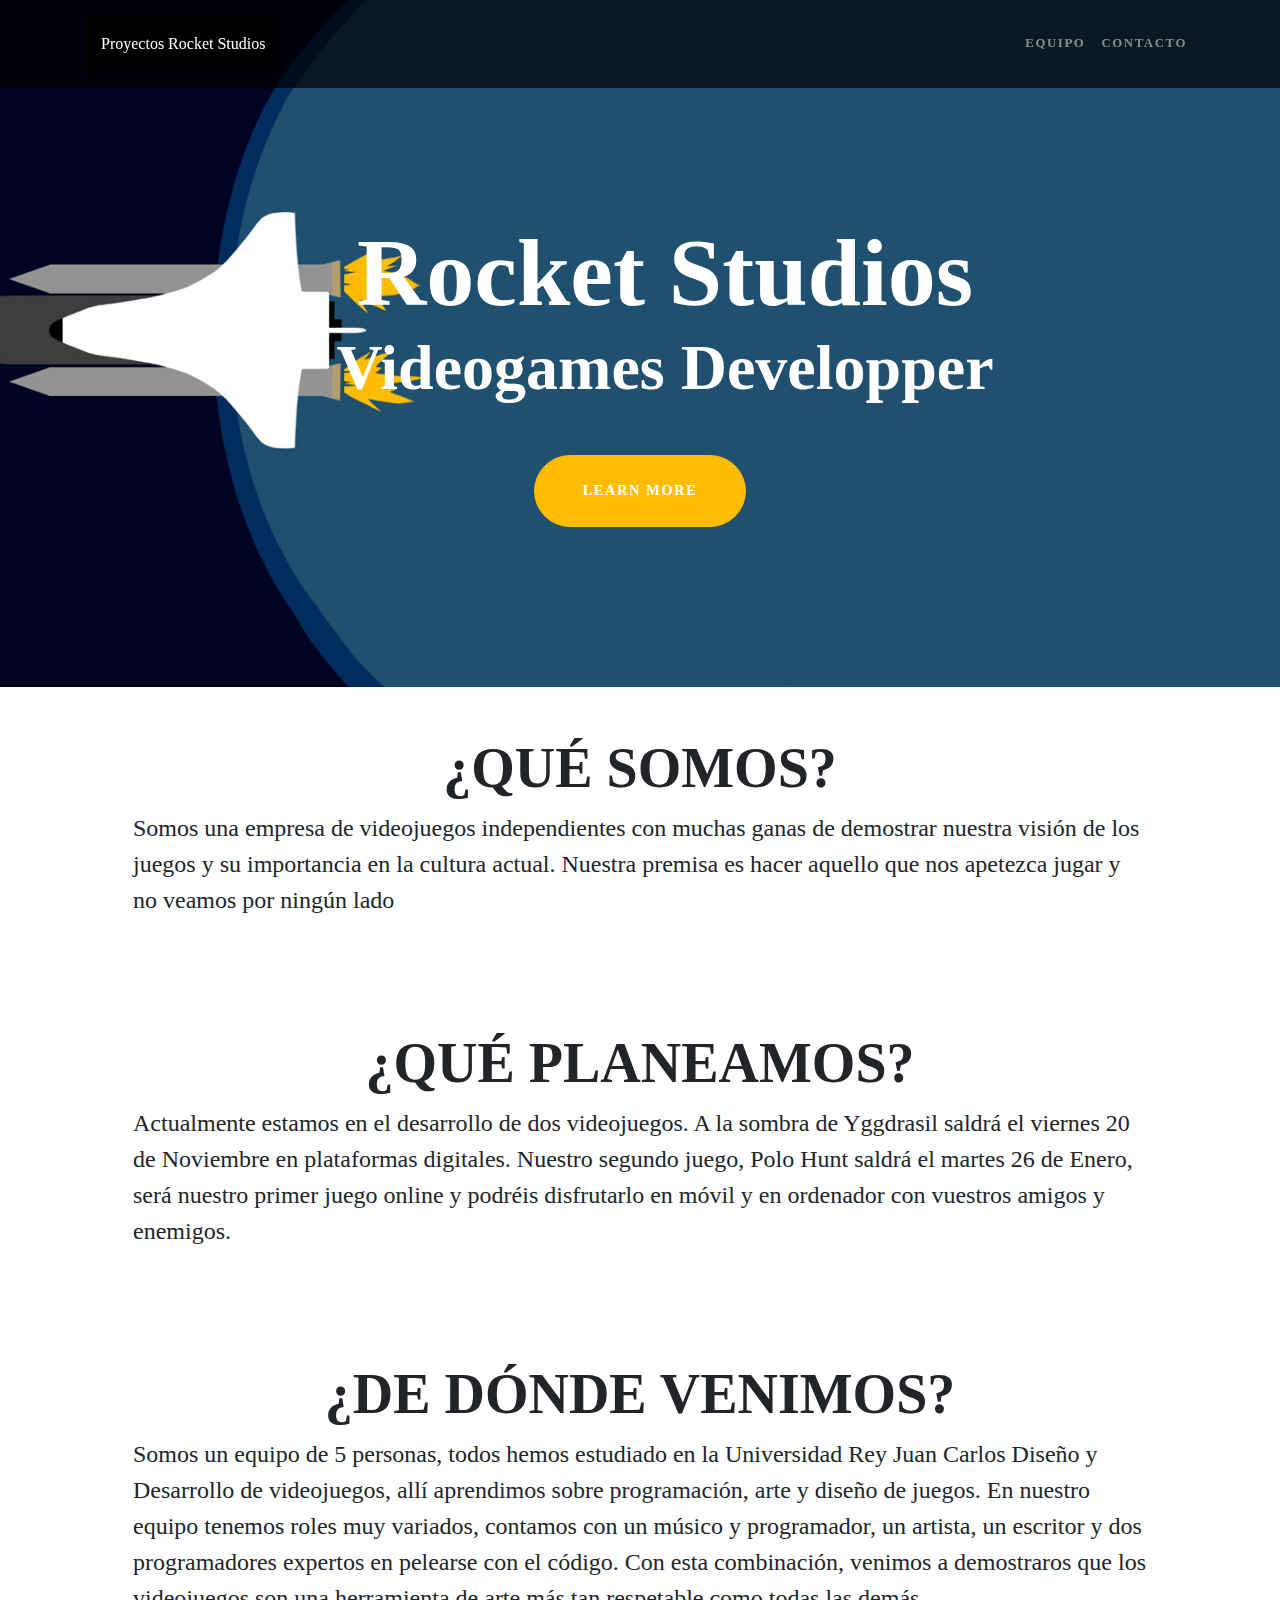
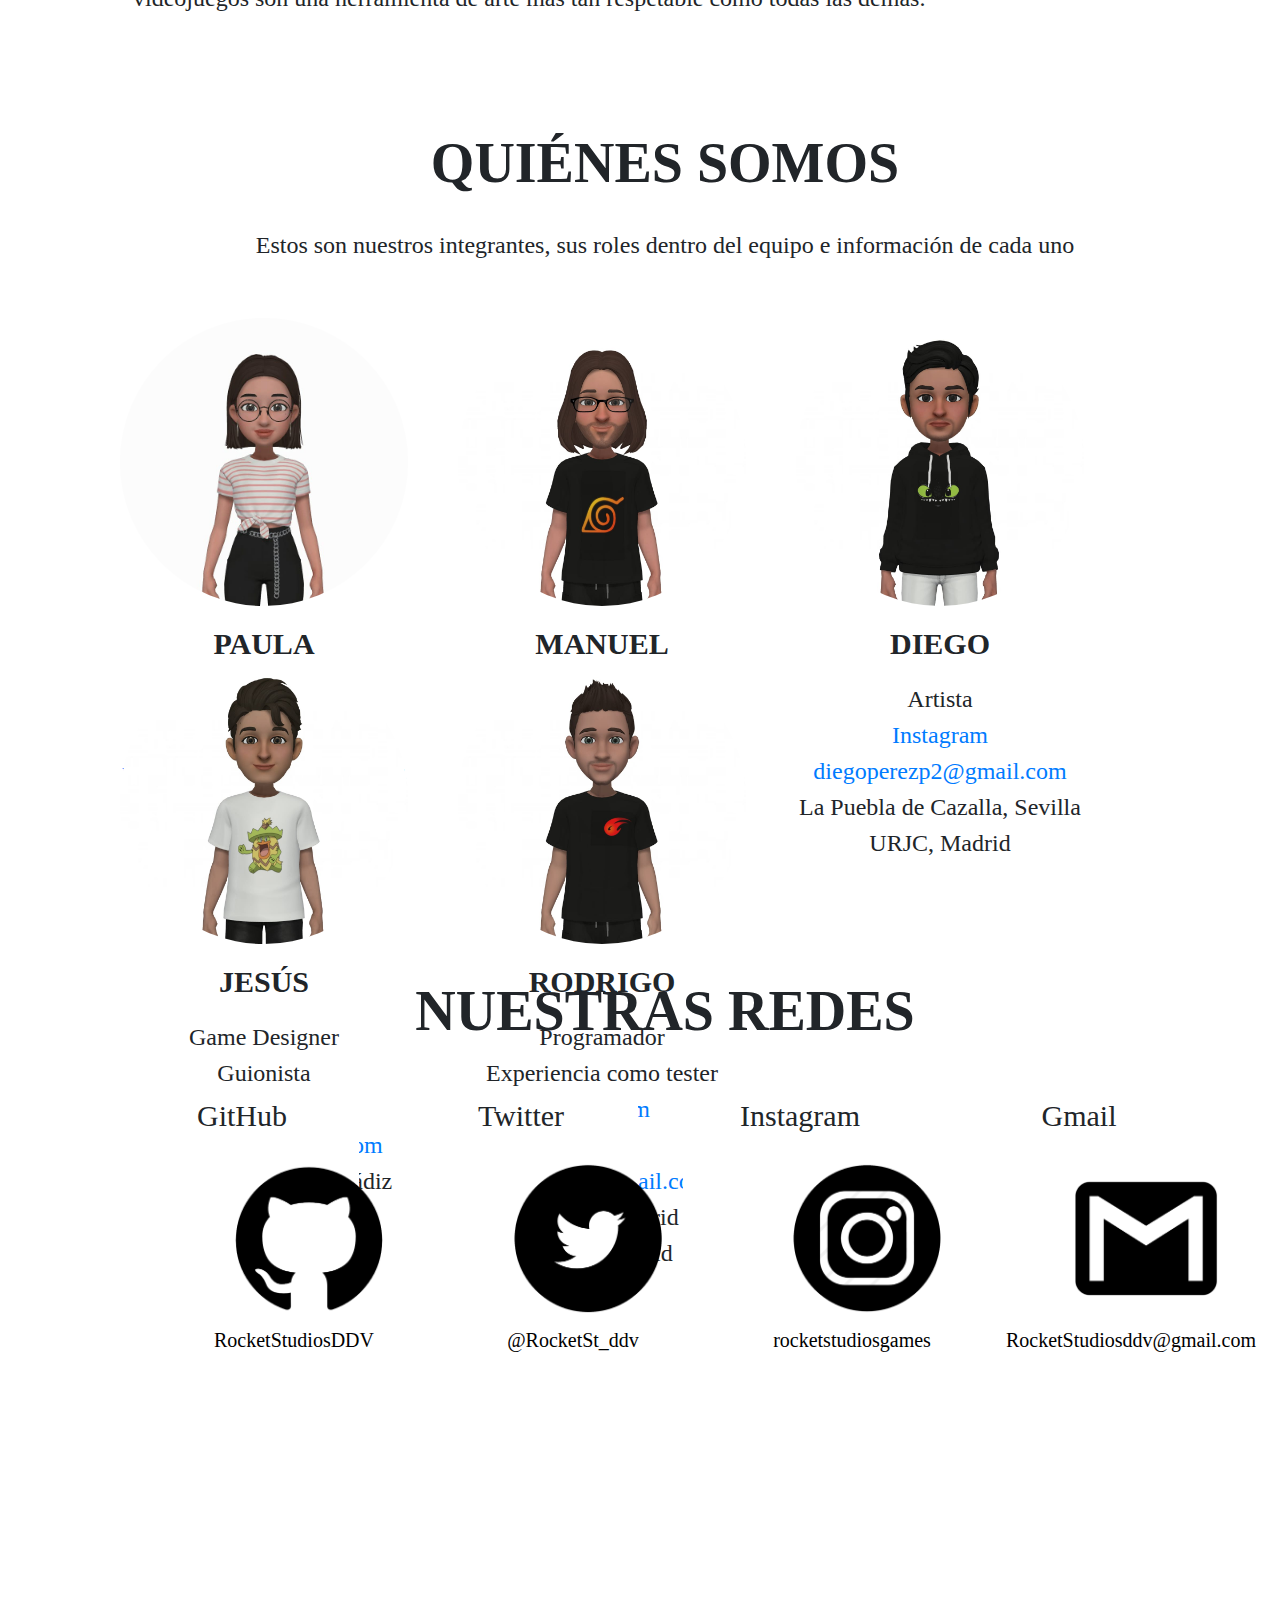
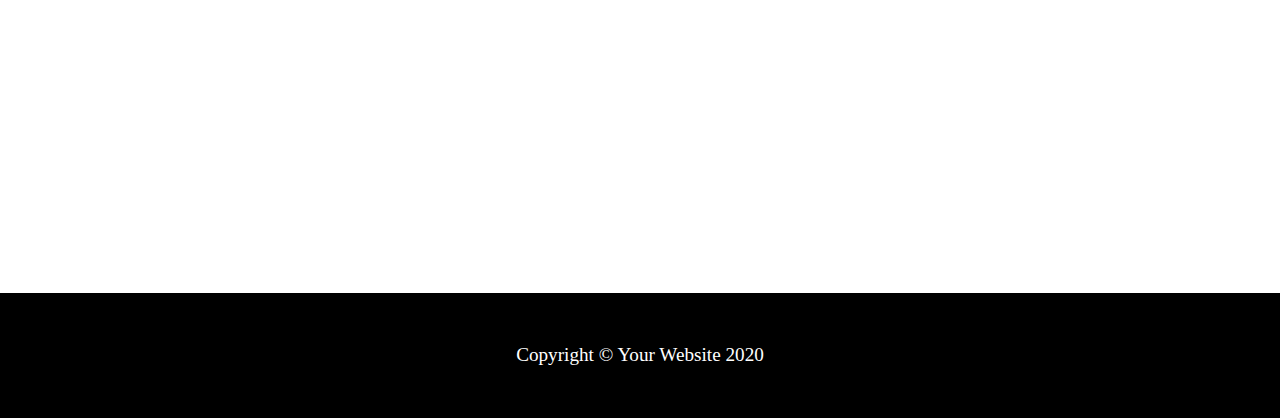
<file: index.html>
<!DOCTYPE html>
<html lang="es">

<head>

  <meta charset="utf-8">
  <meta name="viewport" content="width=device-width, initial-scale=1, shrink-to-fit=no">
  <meta name="description" content="">
  <meta name="author" content="">

  <title>Rocket Studios</title>

  <!-- Bootstrap core CSS -->
  <link href="vendor/bootstrap/css/bootstrap.min.css" rel="stylesheet">

  <!-- Custom fonts for this template -->
  <link href="https://fonts.googleapis.com/css?family=Catamaran:100,200,300,400,500,600,700,800,900" rel="stylesheet">
  <link href="https://fonts.googleapis.com/css?family=Lato:100,100i,300,300i,400,400i,700,700i,900,900i" rel="stylesheet">
  <link href="https://fonts.googleapis.com/css2?family=Playfair+Display:wght@600;800&family=Roboto&display=swap" rel="stylesheet">


  <!-- Custom styles for this template -->
  <link href="css/one-page-wonder.css" rel="stylesheet">

</head>

<body>

  <!-- BARRA NAVEGACION -->
  <nav class="navbar navbar-expand-lg navbar-dark navbar-custom fixed-top">
    <div class="container">


      <div class="dropdown">
        <button class="dropbtn">Proyectos Rocket Studios</button>
          <div class="dropdown-content">
            <a  href="index.html">Menú Principal</a>
            <a  href="ALaSombraDeYggdrasil.html">A la sombra de Yggdrasil</a>
            <a href="PoloHunt.html">Polo Hunt</a>
          </div>
        </div>

      <div class="collapse navbar-collapse" id="navbarResponsive">
        <ul class="navbar-nav ml-auto">
          <li class="nav-item">
            <a class="nav-link" href="#"> Equipo </a>
          </li>
          <li class="nav-item">
            <a class="nav-link" href="#"> Contacto </a>
          </li>
        </ul>
      </div>
    </div>
  </nav>

  <header class="masthead text-center text-white">
    <div class="masthead-content">
      <div class="container">
        <h1 class="masthead-heading mb-0">Rocket Studios</h1>
        <h3 class="masthead-subheading mb-0">Videogames Developper</h3>
        <a href="#" class="btn btn-primary btn-xl rounded-pill mt-5">Learn More</a>
      </div>
    </div>
    <!-- CIRCULOS DEL FONDO-->
    <!--<div class="bg-circle-1 bg-circle"></div>-->
    <!--<div class="bg-circle-2 bg-circle"></div>-->
    <!--<div class="bg-circle-3 bg-circle"></div>-->
    <!--<div class="bg-circle-4 bg-circle"></div>-->
  </header>

<!-- QUÉ SOMOS -->
  <section>
    <div class="container">
      <div class="row align-items-center">
        <div class="col-lg-12 col-md-3">
          <div class="p-5">
              <h2 class="display-4" id= "title">¿QUÉ SOMOS?</h2>
            <p>Somos una empresa de videojuegos independientes con muchas ganas de demostrar nuestra visión de los juegos y su importancia en la cultura actual. Nuestra premisa es hacer aquello que nos apetezca jugar y no veamos por ningún lado </p>
          </div>
        </div>
      </div>
    </div>
  </section>

<!-- QUÉ OFRECEMOS -->
  <section>
    <div class="container">
      <div class="row align-items-center">
        <div class="col-lg-12 col-md-3">
          <div class="p-5">
            <h2 class="display-4" id= "title">¿QUÉ PLANEAMOS?</h2>
            <p>Actualmente estamos en el desarrollo de dos videojuegos. A la sombra de Yggdrasil saldrá el viernes 20 de Noviembre en plataformas digitales.
Nuestro segundo juego, Polo Hunt saldrá el martes 26 de Enero, será nuestro primer juego online y podréis disfrutarlo en móvil y en ordenador con vuestros amigos y enemigos.</p>
          </div>
        </div>
      </div>
    </div>
  </section>

<!-- ALGO MAS -->
  <section>
    <div class="container">
      <div class="row align-items-center">
        <div class="col-lg-12 col-md-3">
          <div class="p-5">
            <h2 class="display-4" id= "title">¿DE DÓNDE VENIMOS?</h2>
            <p>Somos un equipo de 5 personas, todos hemos estudiado en la Universidad Rey Juan Carlos Diseño y Desarrollo de videojuegos, allí aprendimos sobre programación, arte y diseño de juegos.
              En nuestro equipo tenemos roles muy variados, contamos con un músico y programador, un artista, un escritor y dos programadores expertos en pelearse con el código.
              Con esta combinación, venimos a demostraros que los videojuegos son una herramienta de arte más tan respetable como todas las demás.</p>
          </div>
        </div>
      </div>
    </div>
  </section>

<!-- QUIENES SOMOS -->
  <section>
    <div class = "col-lg-12 col-md-3 col-sm-3 ">
    <div class="box">
        <h2 class="display-4 id= "title"">QUIÉNES SOMOS</h2>
        <p id= "content">Estos son nuestros integrantes, sus roles dentro del equipo e información de cada uno</p>
        <div class="imgPerson">
          <img class="img-fluid rounded-circle" src="img/FotoPaula.jpeg" alt="">
          <div class="name" >PAULA</div>
          <div class="rol">Programadora</div>
          <a href="https://www.instagram.com/paulacalzzada/">Instagram</a>
          <a href="https://mail.google.com/mail/u/0/?tab=wm&pli=1#inbox?compose=CllgCJqXxbvzNkgVBlgXXkQLPQQmPNtlJVnRbxQsXzDQvDjcbTsSCbPfPCvfBdStxhXqvHQNbVB">paulacalzada014@gmail.com</a>
          <div class="rol">Huesca, Huesca</div>
          <div class="rol">URJC, Madrid</div>
        </div>
        <div class="imgPerson">
          <img class="img-fluid rounded-circle" src="img/FotoManu.jpeg" alt="">
          <div class="name">MANUEL</div>
          <div class="rol">Programador</div>
          <a href="https://www.instagram.com/manupramil/">Instagram</a>
          <a href="https://mail.google.com/mail/u/0/?tab=wm&pli=1#inbox?compose=GTvVlcSBpgJcNxHqfqhnMfWVQvFXdwmGMWWwfmldVbjrPSrxgKKdnttmwhxNgbhSbRRhkmwqmvMQV"> manetoscopio@gmail.com</a>
          <div class="rol">Betanzos, La Coruña</div>
          <div class="rol">URJC, Madrid</div>
        </div>
        <div class="imgPerson">
          <img class="img-fluid rounded-circle" src="img/FotoDiego.jpeg" alt="">
          <div class="name">DIEGO</div>
          <div class="rol">Artista</div>
          <a href="https://www.instagram.com/diegoperezperez/">Instagram</a>
          <a href="https://mail.google.com/mail/u/0/?tab=wm&pli=1#inbox?compose=CllgCJqXxbvzNkgVBlgXXkQLPQQmPNtlJVnRbxQsXzDQvDjcbTsSCbPfPCvfBdStxhXqvHQNbVB">diegoperezp2@gmail.com</a>
          <div class="rol">La Puebla de Cazalla, Sevilla</div>
          <div class="rol">URJC, Madrid</div>

        </div>
        <div class="imgPerson">
          <img class="img-fluid rounded-circle" src="img/FotoJesus.jpeg" alt="">
          <div class="name">JESÚS</div>
          <div class="rol">Game Designer</div>
          <div class="rol">Guionista</div>
          <a href="https://www.instagram.com/pandopero/">Instagram</a>
          <a href="https://mail.google.com/mail/u/0/?tab=wm&pli=1#inbox?compose=CllgCJqXxbvzNkgVBlgXXkQLPQQmPNtlJVnRbxQsXzDQvDjcbTsSCbPfPCvfBdStxhXqvHQNbVB">jesusdessbb@gmail.com</a>
          <div class="rol">Jerez de la Frontera, Cádiz</div>
          <div class="rol">URJC, Madrid</div>
        </div>
        <div class="imgPerson">
          <img class="img-fluid rounded-circle" src="img/FotoRodrigo.jpeg" alt="">
          <div class="name">RODRIGO</div>
          <div class="rol">Programador</div>
          <div class="rol">Experiencia como tester</div>
          <a href="https://www.instagram.com/rodrymsz/">Instagram <br> </a>
          <a href="Twitch.tv/prothoky">Twitch <br></a>
          <a href="https://mail.google.com/mail/u/0/?tab=wm&pli=1#inbox?compose=CllgCJqXxbvzNkgVBlgXXkQLPQQmPNtlJVnRbxQsXzDQvDjcbTsSCbPfPCvfBdStxhXqvHQNbVB">rodrymsz@gmail.com</a>
          <div class="rol">Madrid, Madrid</div>
          <div class="rol">URJC, Madrid</div>

        </div>
      </div>
    </div>
</section>


<!--NUESTRAS REDES-->
<section>
<div class = "col-lg-12 col-md-3 col-sm-3">
<div class="box">
  <h2 class="display-4"> <br> <br> NUESTRAS REDES</h2>
  <div class="row">

    <!--GITHUB-->
    <div class="columnInfo1"> GitHub
      <div class="imgPerson">
        <a class = "links" href= "https://github.com/RocketStudiosDDV" target="_blank"> <img class="img-fluid rounded-circle" src="img/githubIcon.png" alt=""> <a>
        <div>
          <a class = "links" href= "https://github.com/RocketStudiosDDV" target="_blank"> RocketStudiosDDV </a>
        </div>
      </div>
    </div>
    <!--TWITTER-->
    <div class="columnInfo"> Twitter
      <div class="imgPerson">
        <a class = "links" href= "https://twitter.com/RocketSt_ddv" target="_blank"> <img class="img-fluid rounded-circle" src="img/twitterIcon.png" alt=""> <a>
        <div>
          <a class = "links" href= "https://twitter.com/RocketSt_ddv" target="_blank"> @RocketSt_ddv </a>
        </div>
      </div>
    </div>
    <!--INSTAGRAM-->
    <div class="columnInfo"> Instagram
      <div class="imgPerson">
        <a class = "links" href= "https://www.instagram.com/rocketstudiosgames/" target="_blank"> <img class="img-fluid rounded-circle" src="img/instagramIcon.png" alt=""> <a>
        <div>
          <a class = "links" href= "https://www.instagram.com/rocketstudiosgames/" target="_blank"> rocketstudiosgames </a>
        </div>
      </div>
    </div>
    <!--GMAIL-->
    <div class="columnInfo"> Gmail
      <div class="imgPerson">
        <a class = "links" href= "https://mail.google.com/mail/u/0/?tab=wm&pli=1#inbox?compose=GTvVlcSHvbDtlVKvqHFsbFqgrBdjcjWvgBMGKVsHzsTGDNDhtrpscpLPFVqlxHrHCJvmdtQpDnNvh" target="_blank"> <img class="img-fluid rounded-circle" src="img/gmailIcon.png" alt=""> <a>
        <div>
          <a class = "links" href= "https://mail.google.com/mail/u/0/?tab=wm&pli=1#inbox?compose=GTvVlcSHvbDtlVKvqHFsbFqgrBdjcjWvgBMGKVsHzsTGDNDhtrpscpLPFVqlxHrHCJvmdtQpDnNvh" target="_blank"> RocketStudiosddv@gmail.com </a>
        </div>
      </div>
    </div>
    </div>

  </div>
</div>


  </section>

  <!-- Footer -->
  <footer class="py-5 bg-black">
    <div class="container">
      <p class="m-0 text-center text-white small">Copyright &copy; Your Website 2020</p>
    </div>
    <!-- /.container -->
  </footer>

  <!-- Bootstrap core JavaScript -->
  <script src="vendor/jquery/jquery.min.js"></script>
  <script src="vendor/bootstrap/js/bootstrap.bundle.min.js"></script>

</body>

</html>
</file>
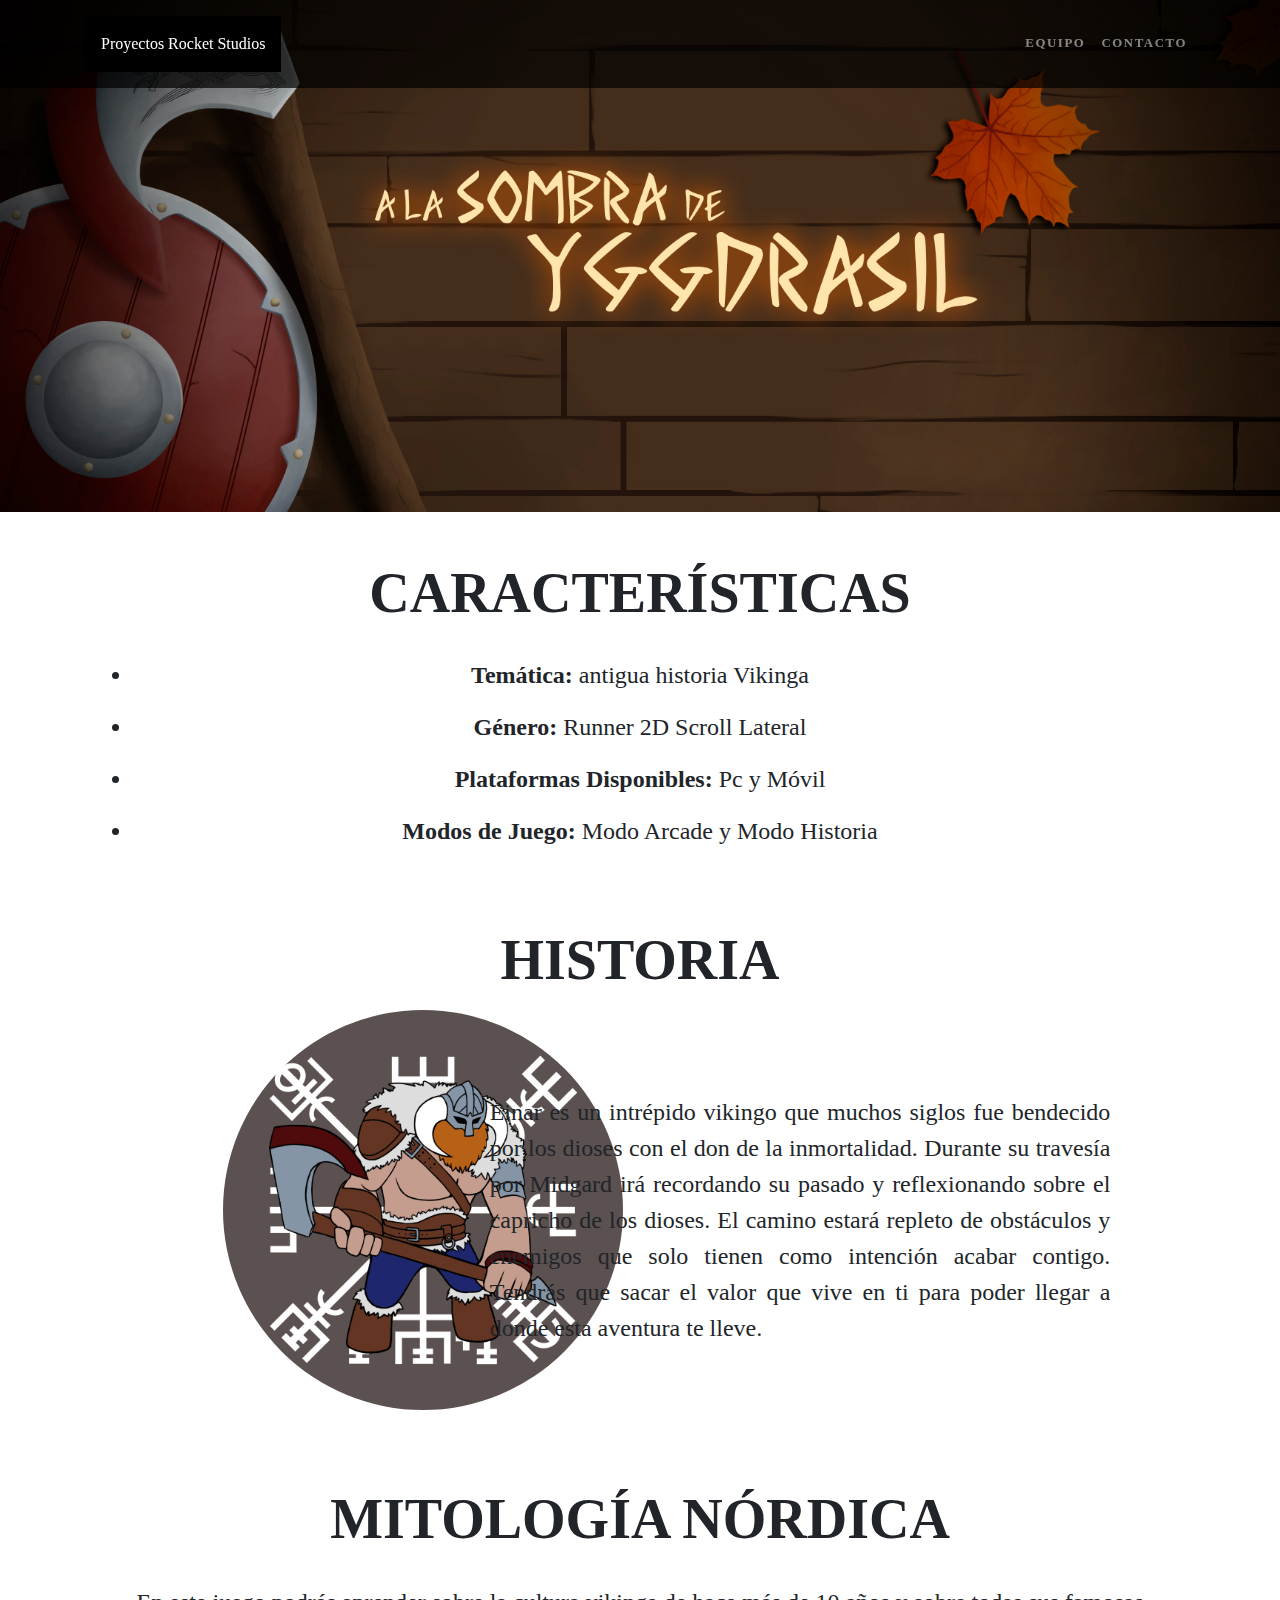
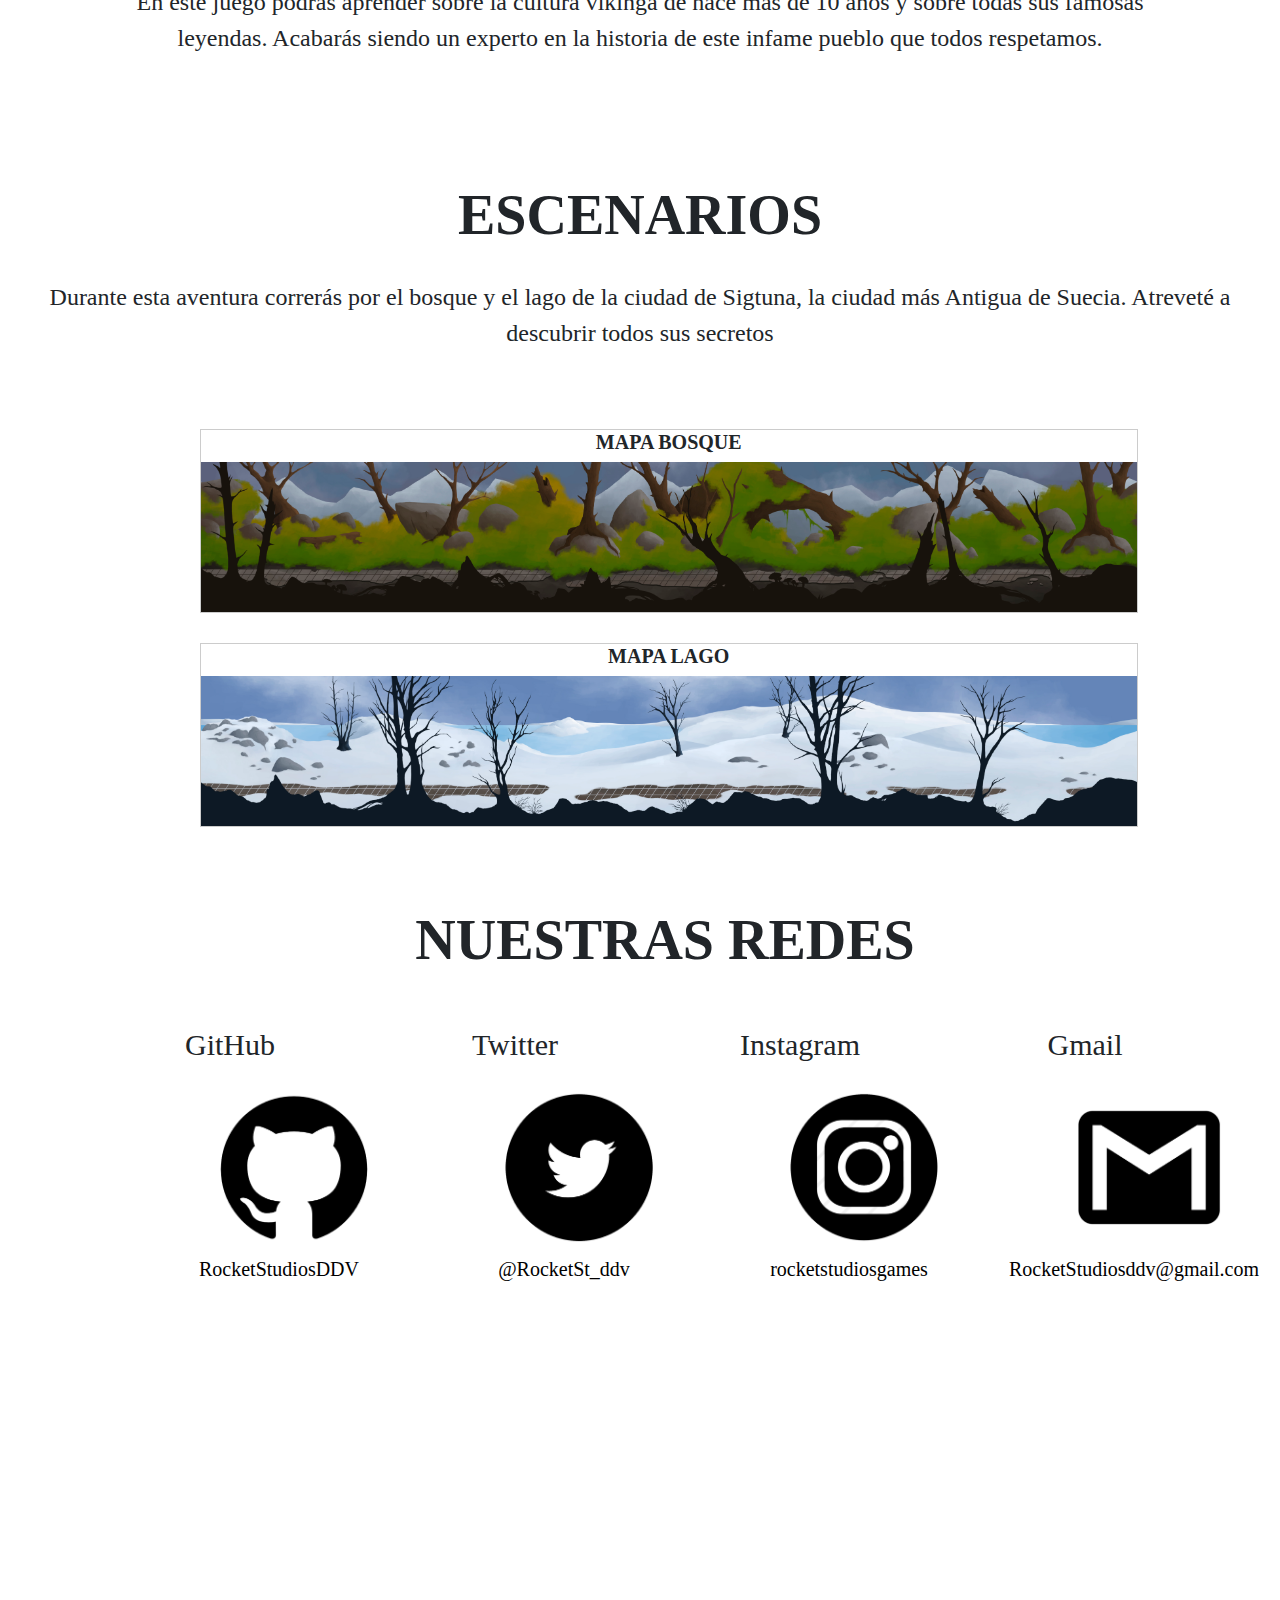
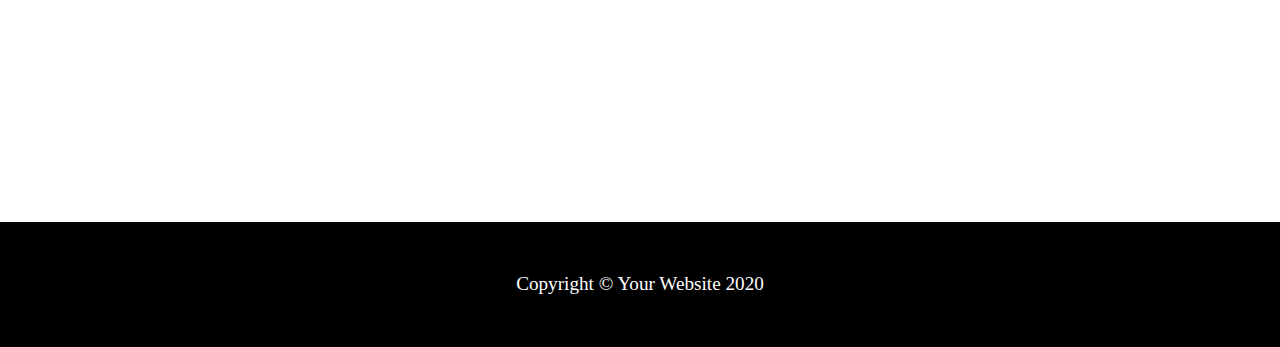
<file: ALaSombraDeYggdrasil.html>
<!DOCTYPE html>
<html lang="es">

<head>

  <title>A La sombra de Yggdrasil</title>

  <!-- Bootstrap core CSS -->
  <link href="vendor/bootstrap/css/bootstrap.min.css" rel="stylesheet">

  <!-- Custom fonts for this template -->
  <link href="https://fonts.googleapis.com/css?family=Catamaran:100,200,300,400,500,600,700,800,900" rel="stylesheet">
  <link href="https://fonts.googleapis.com/css?family=Lato:100,100i,300,300i,400,400i,700,700i,900,900i" rel="stylesheet">
  <link href="https://fonts.googleapis.com/css2?family=Playfair+Display:wght@600;800&family=Roboto&display=swap" rel="stylesheet">


  <!-- Custom styles for this template -->
  <link href="css/one-page-wonder.css" rel="stylesheet">

</head>

<body>

  <!-- BARRA NAVEGACION -->
  <nav class="navbar navbar-expand-lg navbar-dark navbar-custom fixed-top">
    <div class="container">


      <div class="dropdown">
        <button class="dropbtn">Proyectos Rocket Studios</button>
          <div class="dropdown-content">
            <a  href="index.html">Menú Principal</a>
            <a  href="ALaSombraDeYggdrasil.html">A la sombra de Yggdrasil</a>
            <a href="PoloHunt.html">Polo Hunt</a>
          </div>
        </div>

      <div class="collapse navbar-collapse" id="navbarResponsive">
        <ul class="navbar-nav ml-auto">
          <li class="nav-item">
            <a class="nav-link" href="#"> Equipo </a>
          </li>
          <li class="nav-item">
            <a class="nav-link" href="#"> Contacto </a>
          </li>
        </ul>
      </div>
    </div>
  </nav>

  <header class="masthead2 text-center text-white">
    <div class="masthead-content">
      <div class="container">
        <h1 class="masthead-heading mb-0"></h1>
        <h3 class="masthead-subheading mb-0">  </h3>
      </div>
    </div>
    <!-- CIRCULOS DEL FONDO-->
    <!--<div class="bg-circle-1 bg-circle"></div>-->
    <!--<div class="bg-circle-2 bg-circle"></div>-->
    <!--<div class="bg-circle-3 bg-circle"></div>-->
    <!--<div class="bg-circle-4 bg-circle"></div>-->
  </header>

  <!-- CARACTERISTICAS -->
    <section>
      <div class="container">
        <div class="row align-items-center">
          <div class="col-lg-12 order-lg-1" style="text-align: justify;">
            <div class="p-5">
              <h2 class="display-4" id="title">CARACTERÍSTICAS</h2>
              <div class="contentCaracteristicas" id= "content">
                <p> <li> <strong> Temática: </strong> antigua historia Vikinga</li> </p>
                <p> <li> <strong> Género: </strong> Runner 2D Scroll Lateral </li> </p>
                <p> <li> <strong> Plataformas Disponibles: </strong> Pc y Móvil </li> </p>
                <p> <li> <strong> Modos de Juego: </strong> Modo Arcade y Modo Historia</li> </p>
              </div>
            </div>
          </div>
        </div>
      </div>
    </section>

    <!-- EINAR -->
      <section>
        <h2 class="display-4" id= "title">HISTORIA</h2>
        <div class="container-fluid">
          <div class="row align-items-center">
            <div class="col-lg-4">
              <div class="p-2">
                <div class="imgEinar">
                <img class="img-fluid  rounded-circle" src="img/BeautyEinar.jpg" alt="">
                </div>
              </div>
            </div>
            <div class="col-lg-7">
              <div class="p-5" >
                <p id= "contentEinar">
                    Einar es un intrépido vikingo que muchos siglos fue bendecido por los dioses con el don de la inmortalidad.
                    Durante su travesía por Midgard irá recordando su pasado y reflexionando sobre el capricho de los dioses.
                    El camino estará repleto de obstáculos y enemigos que solo tienen como intención acabar contigo.
                    Tendrás que sacar el valor que vive en ti para poder llegar a donde esta aventura te lleve.</p>
              </div>
            </div>
          </div>
        </div>
      </section>

<!-- MITOLOGÍA NÓRDICA-->
  <section>
    <div class="container">
      <div class="row align-items-center" >
        <div class="col-lg-12 order-lg-1">
          <div class="p-5">
              <h2 class="display-4" id= "title"> MITOLOGÍA NÓRDICA </h2>
            <p id= "content"> En este juego podrás aprender sobre la cultura vikinga de hace más de 10 años y sobre todas sus famosas leyendas.
              Acabarás siendo un experto en la historia de este infame pueblo que todos respetamos. </p>
          </div>
        </div>
      </div>
    </div>
  </section>





<!-- MAPAS -->
  <section>
      <div class="row align-items-center">
        <div class="col-lg-12 order-lg-1" style="text-align: center;">
          <div class="p-5">
              <h2 class="display-4" id= "title">ESCENARIOS</h2>
            <p id= "content"> Durante esta aventura correrás por el bosque y el lago de la ciudad de Sigtuna, la ciudad más Antigua de Suecia. Atreveté a descubrir todos sus secretos</p>
          </div>
          </div>
      </div>
  </section>

<!-- MAPA HIERBA -->
  <section>
    <div >
      <div class="row align-items-center" style="text-align: center;">
        <div class="col-lg-6 col-md-4 col-sm-3">
          <div class="mapImage">
            <div class="desc"> <h5> MAPA BOSQUE </h5> </div>
            <img src="img/MapaBosque.jpg" alt=""  width="5715" height="916">
          </div>
        </div>
        </div>
    </div>
  </section>

<!-- MAPA HIELO -->
<section>
  <div >
    <div class="row align-items-center" style="text-align: center;">
      <div class="col-lg-6 col-md-4 col-sm-3">
        <div class="mapImage">
          <div class="desc"> <h5> MAPA LAGO </h5> </div>
          <img src="img/MapaHielo.jpg" alt=""  width="5715" height="916">
        </div>
      </div>
      </div>
  </div>
</section>


  </section>


<!-- NUESTRAS REDES-->
  <section>
    <div class="row align-items-center">
    <div class = "col-lg-12 col-md-3 col-sm-3">
    <div class="box">
      <h2 class="display-4">NUESTRAS REDES</h2>
      <div class="row">

        <!--GITHUB-->
        <div class="columnInfo1"> GitHub
          <div class="imgPerson">
            <a class = "links" href= "https://github.com/RocketStudiosDDV" target="_blank"> <img class="img-fluid rounded-circle" src="img/githubIcon.png" alt=""> <a>
            <div>
              <a class = "links" href= "https://github.com/RocketStudiosDDV" target="_blank"> RocketStudiosDDV </a>
            </div>
          </div>
        </div>
        <!--TWITTER-->
        <div class="columnInfo"> Twitter
          <div class="imgPerson">
            <a class = "links" href= "https://twitter.com/RocketSt_ddv" target="_blank"> <img class="img-fluid rounded-circle" src="img/twitterIcon.png" alt=""> <a>
            <div>
              <a class = "links" href= "https://twitter.com/RocketSt_ddv" target="_blank"> @RocketSt_ddv </a>
            </div>
          </div>
        </div>
        <!--INSTAGRAM-->
        <div class="columnInfo"> Instagram
          <div class="imgPerson">
            <a class = "links" href= "https://www.instagram.com/rocketstudiosgames/" target="_blank"> <img class="img-fluid rounded-circle" src="img/instagramIcon.png" alt=""> <a>
            <div>
              <a class = "links" href= "https://www.instagram.com/rocketstudiosgames/" target="_blank"> rocketstudiosgames </a>
            </div>
          </div>
        </div>
        <!--GMAIL-->
        <div class="columnInfo"> Gmail
          <div class="imgPerson">
            <a class = "links" href= "https://mail.google.com/mail/u/0/?tab=wm&pli=1#inbox?compose=GTvVlcSHvbDtlVKvqHFsbFqgrBdjcjWvgBMGKVsHzsTGDNDhtrpscpLPFVqlxHrHCJvmdtQpDnNvh" target="_blank"> <img class="img-fluid rounded-circle" src="img/gmailIcon.png" alt=""> <a>
            <div>
              <a class = "links" href= "https://mail.google.com/mail/u/0/?tab=wm&pli=1#inbox?compose=GTvVlcSHvbDtlVKvqHFsbFqgrBdjcjWvgBMGKVsHzsTGDNDhtrpscpLPFVqlxHrHCJvmdtQpDnNvh" target="_blank"> RocketStudiosddv@gmail.com </a>
            </div>
          </div>
        </div>
        </div>
      </div>
      </div>
    </div>


      </section>

  <!-- Footer -->
  <footer class="py-5 bg-black">
    <div class="container">
      <p class="m-0 text-center text-white small">Copyright &copy; Your Website 2020</p>
    </div>
    <!-- /.container -->
  </footer>

  <!-- Bootstrap core JavaScript -->
  <script src="vendor/jquery/jquery.min.js"></script>
  <script src="vendor/bootstrap/js/bootstrap.bundle.min.js"></script>

</body>

</html>
</file>
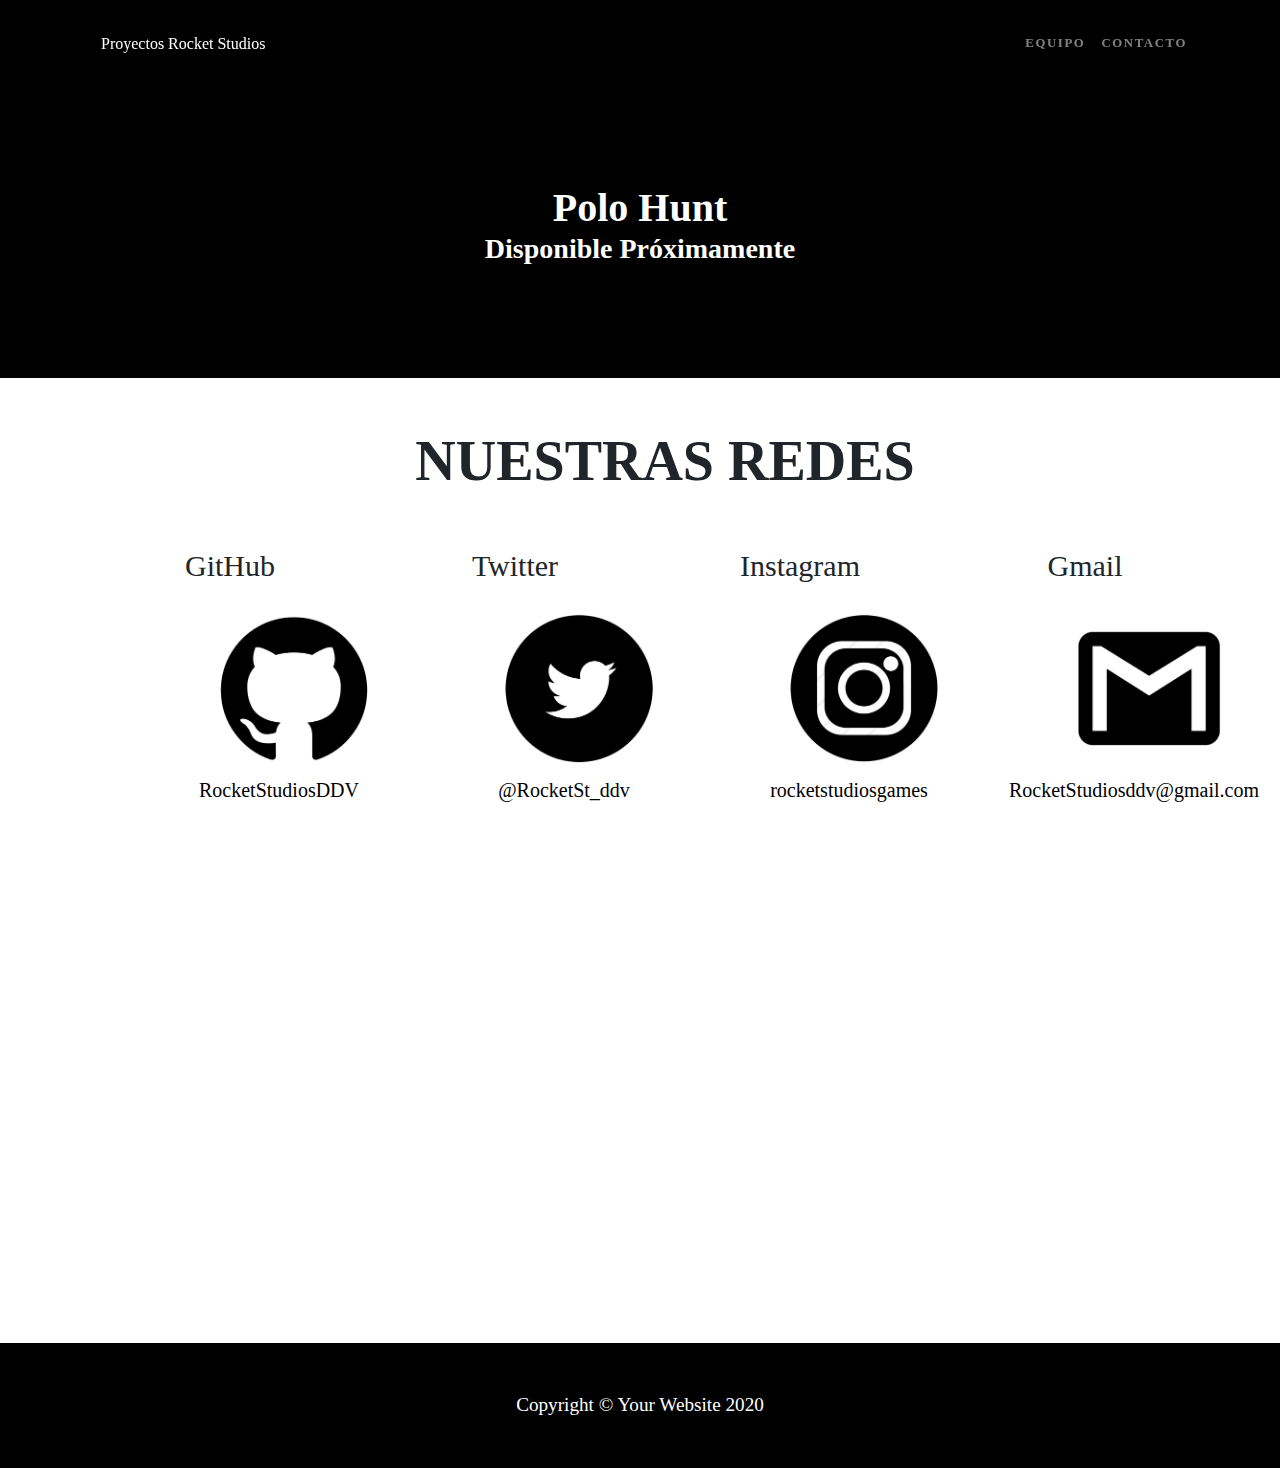
<file: PoloHunt.html>
<!DOCTYPE html>
<html lang="es">

<head>

  <title>Polo Hunt</title>

  <!-- Bootstrap core CSS -->
  <link href="vendor/bootstrap/css/bootstrap.min.css" rel="stylesheet">

  <!-- Custom fonts for this template -->
  <link href="https://fonts.googleapis.com/css?family=Catamaran:100,200,300,400,500,600,700,800,900" rel="stylesheet">
  <link href="https://fonts.googleapis.com/css?family=Lato:100,100i,300,300i,400,400i,700,700i,900,900i" rel="stylesheet">
  <link href="https://fonts.googleapis.com/css2?family=Playfair+Display:wght@600;800&family=Roboto&display=swap" rel="stylesheet">


  <!-- Custom styles for this template -->
  <link href="css/one-page-wonder.css" rel="stylesheet">

</head>

<body>

  <!-- BARRA NAVEGACION -->
  <nav class="navbar navbar-expand-lg navbar-dark navbar-custom fixed-top">
    <div class="container">


      <div class="dropdown">
        <button class="dropbtn">Proyectos Rocket Studios</button>
          <div class="dropdown-content">
            <a  href="index.html">Menú Principal</a>
            <a  href="ALaSombraDeYggdrasil.html">A la sombra de Yggdrasil</a>
            <a href="PoloHunt.html">Polo Hunt</a>
          </div>
        </div>

      <div class="collapse navbar-collapse" id="navbarResponsive">
        <ul class="navbar-nav ml-auto">
          <li class="nav-item">
            <a class="nav-link" href="#"> Equipo </a>
          </li>
          <li class="nav-item">
            <a class="nav-link" href="#"> Contacto </a>
          </li>
        </ul>
      </div>
    </div>
  </nav>

  <header class="masthead3 text-center text-white">
    <div class="masthead-content">
      <div class="container">
        <h1 class="masthead-heading mb-0">Polo Hunt</h1>
        <h3 class="masthead-subheading mb-0"> Disponible Próximamente </h3>
      </div>
    </div>
    <!-- CIRCULOS DEL FONDO-->
    <!--<div class="bg-circle-1 bg-circle"></div>-->
    <!--<div class="bg-circle-2 bg-circle"></div>-->
    <!--<div class="bg-circle-3 bg-circle"></div>-->
    <!--<div class="bg-circle-4 bg-circle"></div>-->
  </header>









  <!--NUESTRAS REDES-->
  <div class="row align-items-center">
  <div class = "col-lg-12 col-md-3 col-sm-1">
  <div class="box">
    <h2 class="display-4">NUESTRAS REDES</h2>
    <div class="row">

      <!--GITHUB-->
      <div class="columnInfo1" id="title"> GitHub
        <div class="imgPerson">
          <a class = "links" href= "https://github.com/RocketStudiosDDV" target="_blank"> <img class="img-fluid rounded-circle" src="img/githubIcon.png" alt=""> <a>
          <div>
            <a class = "links" href= "https://github.com/RocketStudiosDDV" target="_blank"> RocketStudiosDDV </a>
          </div>
        </div>
      </div>
      <!--TWITTER-->
      <div class="columnInfo"> Twitter
        <div class="imgPerson">
          <a class = "links" href= "https://twitter.com/RocketSt_ddv" target="_blank"> <img class="img-fluid rounded-circle" src="img/twitterIcon.png" alt=""> <a>
          <div>
            <a class = "links" href= "https://twitter.com/RocketSt_ddv" target="_blank"> @RocketSt_ddv </a>
          </div>
        </div>
      </div>
      <!--INSTAGRAM-->
      <div class="columnInfo"> Instagram
        <div class="imgPerson">
          <a class = "links" href= "https://www.instagram.com/rocketstudiosgames/" target="_blank"> <img class="img-fluid rounded-circle" src="img/instagramIcon.png" alt=""> <a>
          <div>
            <a class = "links" href= "https://www.instagram.com/rocketstudiosgames/" target="_blank"> rocketstudiosgames </a>
          </div>
        </div>
      </div>
      <!--GMAIL-->
      <div class="columnInfo"> Gmail
        <div class="imgPerson">
          <a class = "links" href= "https://mail.google.com/mail/u/0/?tab=wm&pli=1#inbox?compose=GTvVlcSHvbDtlVKvqHFsbFqgrBdjcjWvgBMGKVsHzsTGDNDhtrpscpLPFVqlxHrHCJvmdtQpDnNvh" target="_blank"> <img class="img-fluid rounded-circle" src="img/gmailIcon.png" alt=""> <a>
          <div>
            <a class = "links" href= "https://mail.google.com/mail/u/0/?tab=wm&pli=1#inbox?compose=GTvVlcSHvbDtlVKvqHFsbFqgrBdjcjWvgBMGKVsHzsTGDNDhtrpscpLPFVqlxHrHCJvmdtQpDnNvh" target="_blank"> RocketStudiosddv@gmail.com </a>
          </div>
        </div>
      </div>
      </div>
    </div>
    </div>
  </div>



  <!-- Footer -->
  <footer class="py-5 bg-black">
    <div class="container">
      <p class="m-0 text-center text-white small">Copyright &copy; Your Website 2020</p>
    </div>
    <!-- /.container -->
  </footer>

  <!-- Bootstrap core JavaScript -->
  <script src="vendor/jquery/jquery.min.js"></script>
  <script src="vendor/bootstrap/js/bootstrap.bundle.min.js"></script>

</body>

</html>
</file>
<file: css/one-page-wonder.css>
/*!
 * Start Bootstrap - One Page Wonder v5.0.8 (https://startbootstrap.com/theme/one-page-wonder)
 * Copyright 2013-2020 Start Bootstrap
 * Licensed under MIT (https://github.com/StartBootstrap/startbootstrap-one-page-wonder/blob/master/LICENSE)
 */

body {
  font-family: 'Playfair+Display';
  font-size: 1.5rem;
  font-weight: 400;
  text-align: left;
}

p{
  font-size: 1.5rem;
  text-align: left;
}

a{
  font-family: 'Playfair+Display';
}

h1,
h2,
h3,
h4,
h5,
h6 {
  font-family: 'Playfair+Display';
  font-weight: 800 !important;
}

.box{
  align-items: center;
  text-align: center;
    padding-top: 50px;
  padding-right: 30px;
  padding-bottom: 500px;
  padding-left: 80px;
}

#title{
  text-align: center;
}

#content{
  margin-top: 30px;
  margin-bottom: 30px;
  text-align: center;
}

#contentEinar{
  margin-top: 30px;
  margin-bottom: 30px;
  text-align: justify;
}

.imgEinar {
  height: 25rem;
  width: 25rem;
  top: -20rem;
  right: -20rem;
  margin-left: 200px;
  margin-bottom: 20px;
  float: center;
}

.contentCaracteristicas{
  margin-bottom: 30px;
  text-align: justify;
}

.imgPerson {
  height: 18rem;
  width: 18rem;
  top: -20rem;
  right: -20rem;
  margin: 25px;
  float: left;
}

.mapImage {
  margin-bottom: 30px;
  margin-left: 200px;
  border: 1px solid #ccc;
  float: center;
  width: 150%;
}

.mapImage img {
  width: 100%;
  height: auto;
}

.mapImage.desc {
  padding: 30x;
  text-align: center;
}

div.name {
  padding: 15px;
  text-align: center;
  font-weight: 600;
  font-size: 30px;
}

div.Rol {
  padding: 15px;
  text-align: center;
  font-weight: 500;
  font-size: 20px;
}

a.links {
  padding: 15px;
  text-align: center;
  font-weight: 500;
  font-size: 20px;
}

a.links:link {color: black;}
a.links:visited {color: black;}
a.links:hover {color: #ffbc01;}

.row:after {
  content: "";
  display: table;
  clear: both;
}

.columnInfo1 {
  background-color:white;
  float: left ;
  height: 300px; /* Should be removed. Only for demonstration */
  width: 20%;
  margin-left: 45px;
  margin-right: 45px;
  font-weight: 500;
  font-size: 30px;
  margin-top: 40px;
}

.columnInfo {
  background-color:white;
  float: left ;
  height: 300px; /* Should be removed. Only for demonstration */
  width: 20%;
  margin-right: 45px;
  margin-top: 40px;
  font-weight: 500;
  font-size: 30px;
}


.dropbtn {
  background-color: #000000;
  color: white;
  padding: 16px;
  font-size: 16px;
  border: none;
  cursor: pointer;
}

.dropdown {
  position: relative;
  display: inline-block;
}

.dropdown-content {
  display: none;
  position: absolute;
  background-color: #f9f9f9;
  min-width: 160px;
  box-shadow: 0px 8px 16px 0px rgba(0,0,0,0.2);
  z-index: 1;
}

.dropdown-content a {
  font-family: 'Playfair+Display';
  color: black;
  padding: 12px 16px;
  text-decoration: none;
  display: block;
}

.dropdown-content a:hover {background-color: #f1f1f1}

.dropdown:hover .dropdown-content {
  display: block;
}

.dropdown:hover .dropbtn {
  background-color: #ffbc01;
}

.btn-xl {
  text-transform: uppercase;
  padding: 1.5rem 3rem;
  font-size: 0.9rem;
  font-weight: 700;
  letter-spacing: 0.1rem;
}

.bg-black {
  background-color: #000 !important;
}

.rounded-pill {
  border-radius: 5rem;
}

.navbar-custom {
  padding-top: 1rem;
  padding-bottom: 1rem;
  background-color: rgba(0, 0, 0, 0.7);
}

.navbar-custom .navbar-brand {
  text-transform: uppercase;
  font-size: 1rem;
  letter-spacing: 0.1rem;
  font-weight: 700;
}

.navbar-custom .navbar-nav .nav-item .nav-link {
  text-transform: uppercase;
  font-size: 0.8rem;
  font-weight: 700;
  letter-spacing: 0.1rem;
}


header.masthead {
  position: relative;
  overflow: hidden;
  padding-top: calc(7rem + 72px);
  padding-bottom: 7rem;
  background-image: url("Fondo2.jpg");
  background-repeat: no-repeat;
  background-position: center center;
  background-attachment: scroll;
  background-size: cover;
}

header.masthead2 {
  position: relative;
  overflow: hidden;
  padding-top: calc(7rem + 72px);
  padding-top: 25rem;
  padding-bottom: 7rem;
  background-image: url("FondoYggdrasil.jpg");
  background-repeat: no-repeat;
  background-position: center center;
  background-attachment: scroll;
  background-size: cover;
}

header.masthead3 {
  position: relative;
  overflow: hidden;
  padding-top: calc(7rem + 72px);
  padding-bottom: 7rem;
  background-color: black;
  background-repeat: no-repeat;
  background-position: center center;
  background-attachment: scroll;
  background-size: cover;
}

header.masthead .masthead-content {
  z-index: 1;
  position: relative;
}

header.masthead .masthead-content .masthead-heading {
  font-size: 4rem;
}

header.masthead .masthead-content .masthead-subheading {
  font-size: 2rem;
}


@media (min-width: 992px) {
  header.masthead {
    padding-top: calc(10rem + 55px);
    padding-bottom: 10rem;
  }
  header.masthead .masthead-content .masthead-heading {
    text-indent: 50px;
    font-size: 6rem;
  }
  header.masthead .masthead-content .masthead-subheading {
    text-indent: 50px;
    font-size: 4rem;
  }
}

.bg-primary {
  background-color: #ffbc01 !important;
}

.btn-primary {
  background-color: #ffbc01;
  border-color: #ffbc01;
}

.btn-primary:active, .btn-primary:focus, .btn-primary:hover {
  background-color: #ffa800 !important;
  border-color: #ffa800 !important;
}

.btn-primary:focus {
  box-shadow: 0 0 0 0.2rem rgba(255, 216, 0, 0.5);
}

.btn-secondary {
  background-color: #ff6a00;
  border-color: #ff6a00;
}

.btn-secondary:active, .btn-secondary:focus, .btn-secondary:hover {
  background-color: #cc5500 !important;
  border-color: #cc5500 !important;
}

.btn-secondary:focus {
  box-shadow: 0 0 0 0.2rem rgba(255, 106, 0, 0.5);
}
</file>
